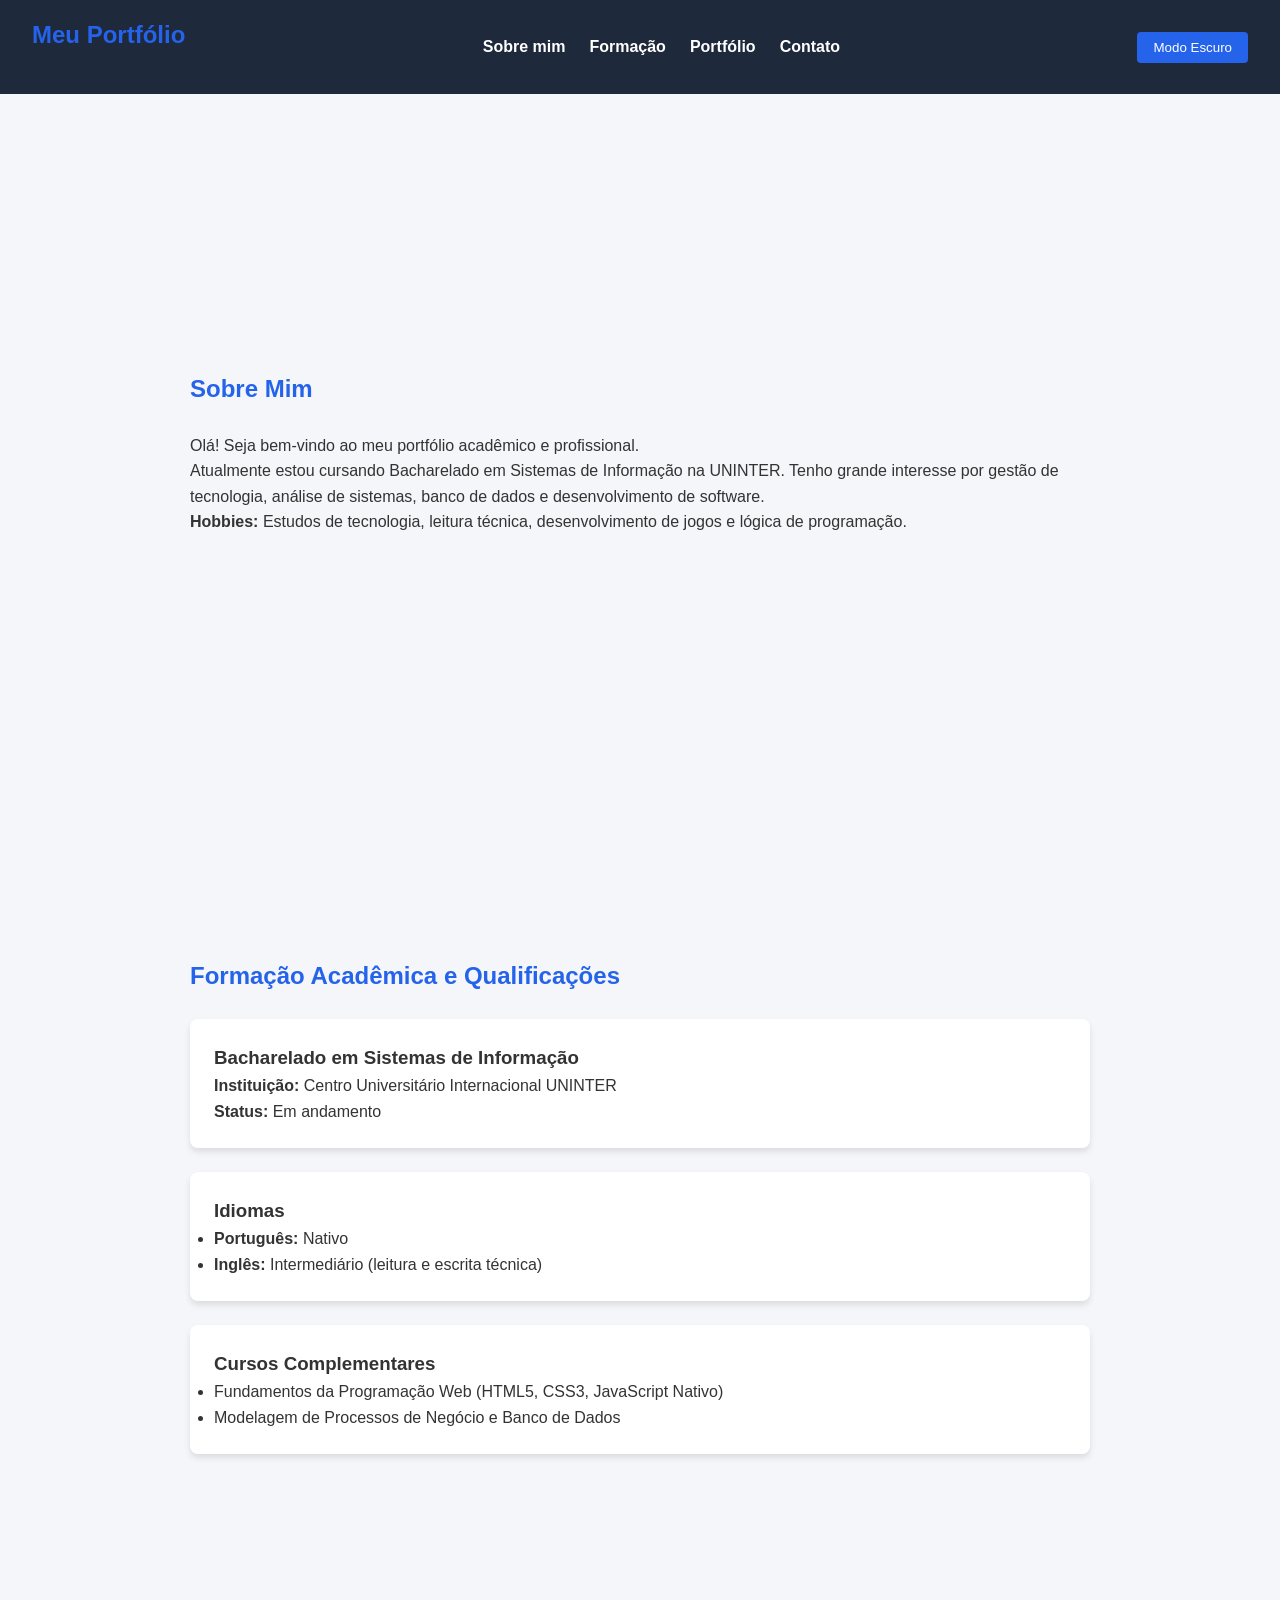
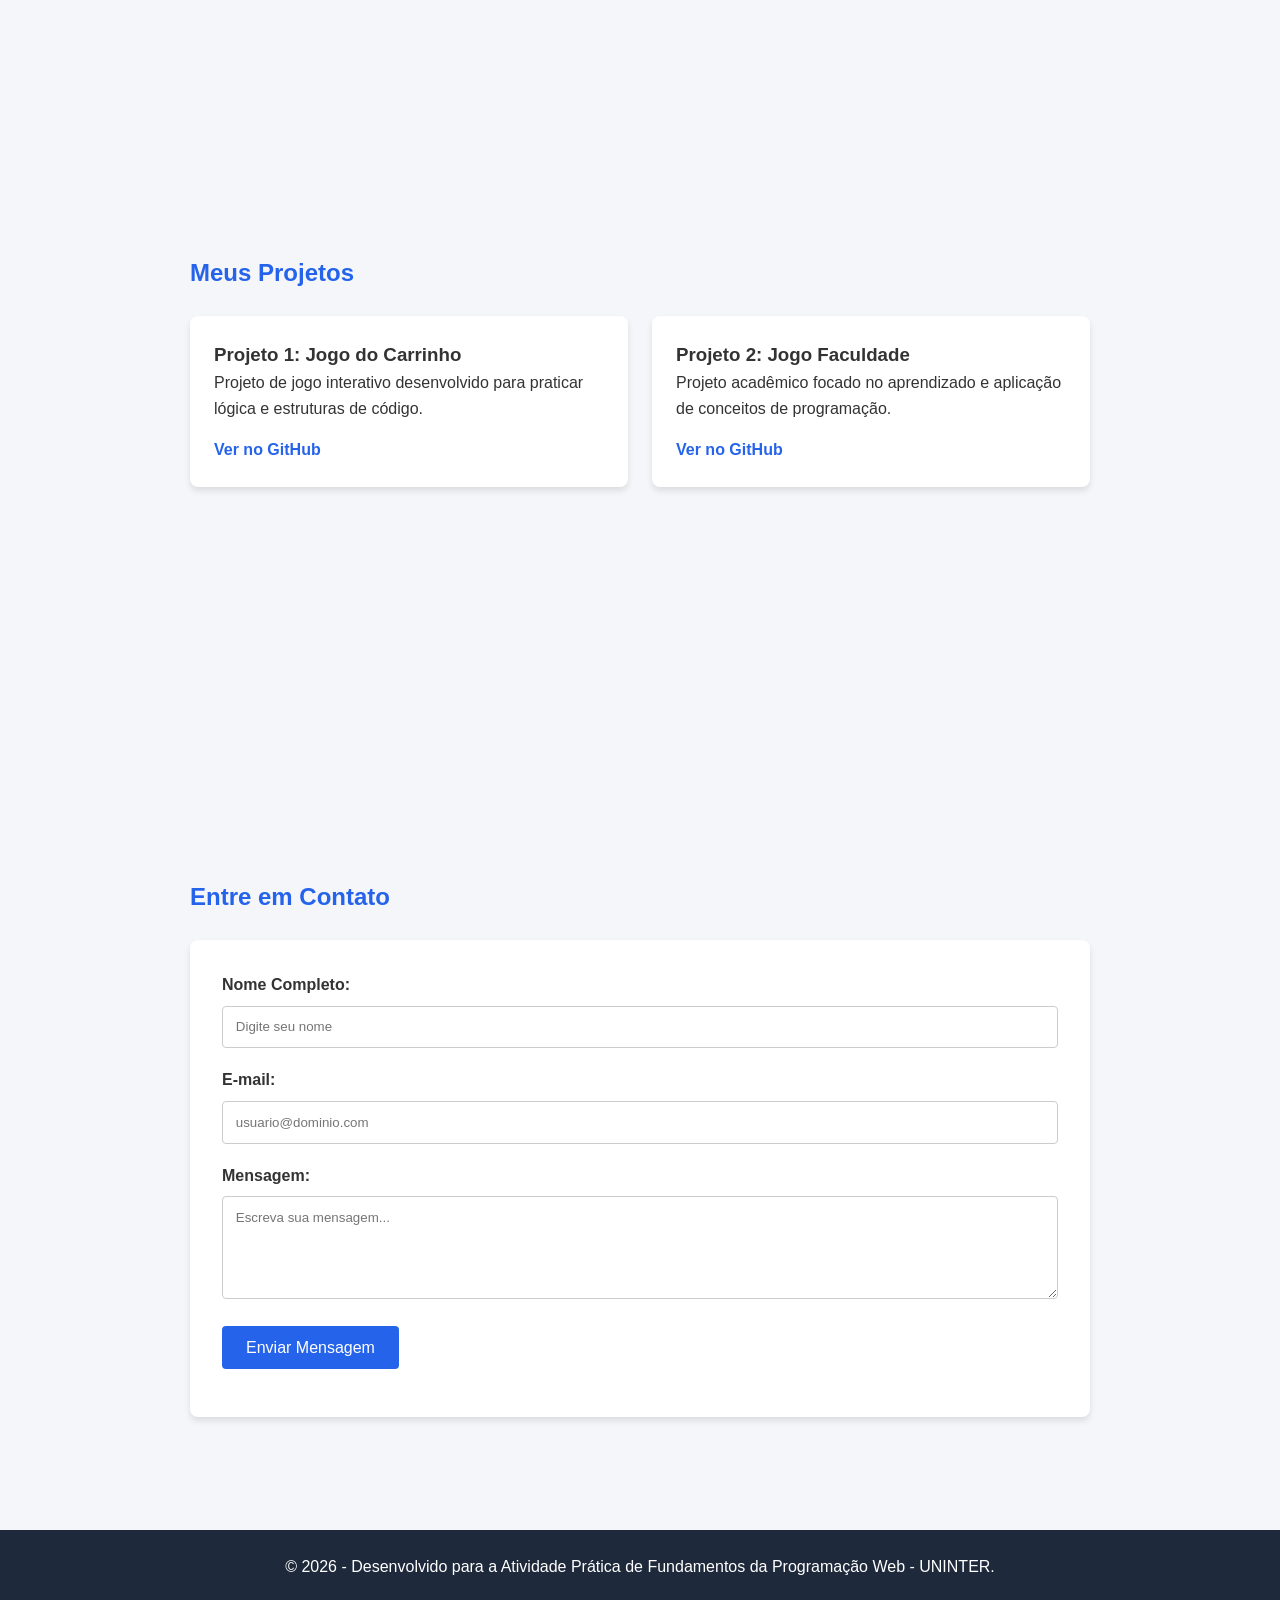
<file: index.html>
<!DOCTYPE html>
<html lang="pt-BR">
<head>
    <meta charset="UTF-8">
    <meta name="viewport" content="width=device-width, initial-scale=1.0">
    <title>Portfólio Pessoal - UNINTER</title>
    <!-- Vinculação do CSS externo conforme boas práticas -->
    <link rel="stylesheet" href="css/style.css">
</head>
<body class="light-theme">

    <!-- Cabeçalho fixo com o menu de navegação por âncoras (Exigência da Atividade) -->
    <header class="navbar">
        <div class="logo">
            <h2>Meu Portfólio</h2>
        </div>
        <nav>
            <ul class="nav-links">
                <li><a href="#sobre">Sobre mim</a></li>
                <li><a href="#formacao">Formação</a></li>
                <li><a href="#portfolio">Portfólio</a></li>
                <li><a href="#contato">Contato</a></li>
            </ul>
        </nav>
        <!-- Botão para alternar entre tema claro e escuro usando JS NATIVO -->
        <button id="theme-toggle" class="btn-theme">Modo Escuro</button>
    </header>

    <main>
        <!-- SEÇÃO 1: SOBRE MIM -->
        <section id="sobre" class="section">
            <div class="container">
                <h1>Sobre Mim</h1>
                <p>Olá! Seja bem-vindo ao meu portfólio acadêmico e profissional.</p>
                <p>Atualmente estou cursando Bacharelado em Sistemas de Informação na UNINTER. Tenho grande interesse por gestão de tecnologia, análise de sistemas, banco de dados e desenvolvimento de software.</p>
                <p><strong>Hobbies:</strong> Estudos de tecnologia, leitura técnica, desenvolvimento de jogos e lógica de programação.</p>
            </div>
        </section>

        <!-- SEÇÃO 2: FORMAÇÃO -->
        <section id="formacao" class="section">
            <div class="container">
                <h2>Formação Acadêmica e Qualificações</h2>
                
                <div class="card">
                    <h3>Bacharelado em Sistemas de Informação</h3>
                    <p><strong>Instituição:</strong> Centro Universitário Internacional UNINTER</p>
                    <p><strong>Status:</strong> Em andamento</p>
                </div>

                <div class="card">
                    <h3>Idiomas</h3>
                    <ul>
                        <li><strong>Português:</strong> Nativo</li>
                        <li><strong>Inglês:</strong> Intermediário (leitura e escrita técnica)</li>
                    </ul>
                </div>

                <div class="card">
                    <h3>Cursos Complementares</h3>
                    <ul>
                        <li>Fundamentos da Programação Web (HTML5, CSS3, JavaScript Nativo)</li>
                        <li>Modelagem de Processos de Negócio e Banco de Dados</li>
                    </ul>
                </div>
            </div>
        </section>

        <!-- SEÇÃO 3: PORTFÓLIO -->
        <section id="portfolio" class="section">
            <div class="container">
                <h2>Meus Projetos</h2>
                <div class="portfolio-grid">
                    <div class="portfolio-card">
                        <h3>Projeto 1: Jogo do Carrinho</h3>
                        <p>Projeto de jogo interativo desenvolvido para praticar lógica e estruturas de código.</p>
                        <a href="https://github.com/WilliamSantos764/JogoDoCarrinho" target="_blank" class="btn-link">Ver no GitHub</a>
                    </div>
                    <div class="portfolio-card">
                        <h3>Projeto 2: Jogo Faculdade</h3>
                        <p>Projeto acadêmico focado no aprendizado e aplicação de conceitos de programação.</p>
                        <a href="https://github.com/WilliamSantos764/JogoFaculdade" target="_blank" class="btn-link">Ver no GitHub</a>
                    </div>
                </div>
            </div>
        </section>

        <!-- SEÇÃO 4: CONTATO -->
        <section id="contato" class="section">
            <div class="container">
                <h2>Entre em Contato</h2>
                <form id="contact-form" class="form-contato">
                    <div class="form-group">
                        <label for="nome">Nome Completo:</label>
                        <input type="text" id="nome" name="nome" placeholder="Digite seu nome">
                    </div>

                    <div class="form-group">
                        <label for="email">E-mail:</label>
                        <input type="text" id="email" name="email" placeholder="usuario@dominio.com">
                    </div>

                    <div class="form-group">
                        <label for="mensagem">Mensagem:</label>
                        <textarea id="mensagem" name="mensagem" rows="5" placeholder="Escreva sua mensagem..."></textarea>
                    </div>

                    <button type="submit" class="btn-submit">Enviar Mensagem</button>
                    <!-- Área onde o JS exibirá a validação sem recarregar a página -->
                    <div id="form-feedback" class="feedback-msg"></div>
                </form>
            </div>
        </section>
    </main>

    <footer>
        <p>&copy; 2026 - Desenvolvido para a Atividade Prática de Fundamentos da Programação Web - UNINTER.</p>
    </footer>

    <!-- Vinculação do JavaScript Nativo (Vanilla JS) -->
    <script src="js/script.js"></script>
</body>
</html>
</file>
<file: css/style.css>
/* Variáveis CSS para suporte a Tema Claro e Escuro */
:root {
    --bg-primary: #f4f6f9;
    --bg-card: #ffffff;
    --text-color: #333333;
    --header-bg: #1e293b;
    --header-text: #ffffff;
    --accent-color: #2563eb;
    --card-shadow: rgba(0, 0, 0, 0.1);
}

body.dark-theme {
    --bg-primary: #0f172a;
    --bg-card: #1e293b;
    --text-color: #f8fafc;
    --header-bg: #020617;
    --header-text: #f8fafc;
    --accent-color: #3b82f6;
    --card-shadow: rgba(0, 0, 0, 0.5);
}

/* Reset básico e tipografia */
* {
    margin: 0;
    padding: 0;
    box-sizing: border-box;
    font-family: 'Segoe UI', Tahoma, Geneva, Verdana, sans-serif;
    transition: background-color 0.3s, color 0.3s;
}

body {
    background-color: var(--bg-primary);
    color: var(--text-color);
    line-height: 1.6;
}

/* Navbar fixa com links de navegação por âncoras */
.navbar {
    position: fixed;
    top: 0;
    width: 100%;
    background-color: var(--header-bg);
    color: var(--header-text);
    display: flex;
    justify-content: space-between;
    align-items: center;
    padding: 1rem 2rem;
    z-index: 1000;
}

.nav-links {
    display: flex;
    list-style: none;
    gap: 1.5rem;
}

.nav-links a {
    color: var(--header-text);
    text-decoration: none;
    font-weight: bold;
}

.nav-links a:hover {
    color: var(--accent-color);
}

.btn-theme {
    background-color: var(--accent-color);
    color: white;
    border: none;
    padding: 0.5rem 1rem;
    border-radius: 4px;
    cursor: pointer;
}

/* Estrutura e seções */
main {
    margin-top: 70px;
}

.section {
    padding: 4rem 2rem;
    min-height: 85vh;
    display: flex;
    align-items: center;
    justify-content: center;
}

.container {
    width: 100%;
    max-width: 900px;
}

h1, h2 {
    margin-bottom: 1.5rem;
    color: var(--accent-color);
}

.card, .portfolio-card {
    background-color: var(--bg-card);
    padding: 1.5rem;
    border-radius: 8px;
    margin-bottom: 1.5rem;
    box-shadow: 0 4px 6px var(--card-shadow);
}

.portfolio-grid {
    display: grid;
    grid-template-columns: repeat(auto-fit, minmax(280px, 1fr));
    gap: 1.5rem;
}

.btn-link {
    display: inline-block;
    margin-top: 1rem;
    color: var(--accent-color);
    text-decoration: none;
    font-weight: bold;
}

/* Formulário e validações */
.form-contato {
    background-color: var(--bg-card);
    padding: 2rem;
    border-radius: 8px;
    box-shadow: 0 4px 6px var(--card-shadow);
}

.form-group {
    margin-bottom: 1.2rem;
}

.form-group label {
    display: block;
    margin-bottom: 0.5rem;
    font-weight: bold;
}

.form-group input, .form-group textarea {
    width: 100%;
    padding: 0.8rem;
    border: 1px solid #ccc;
    border-radius: 4px;
}

.btn-submit {
    background-color: var(--accent-color);
    color: white;
    border: none;
    padding: 0.8rem 1.5rem;
    border-radius: 4px;
    cursor: pointer;
    font-size: 1rem;
}

.feedback-msg {
    margin-top: 1rem;
    font-weight: bold;
}

footer {
    text-align: center;
    padding: 1.5rem;
    background-color: var(--header-bg);
    color: var(--header-text);
}
</file>
